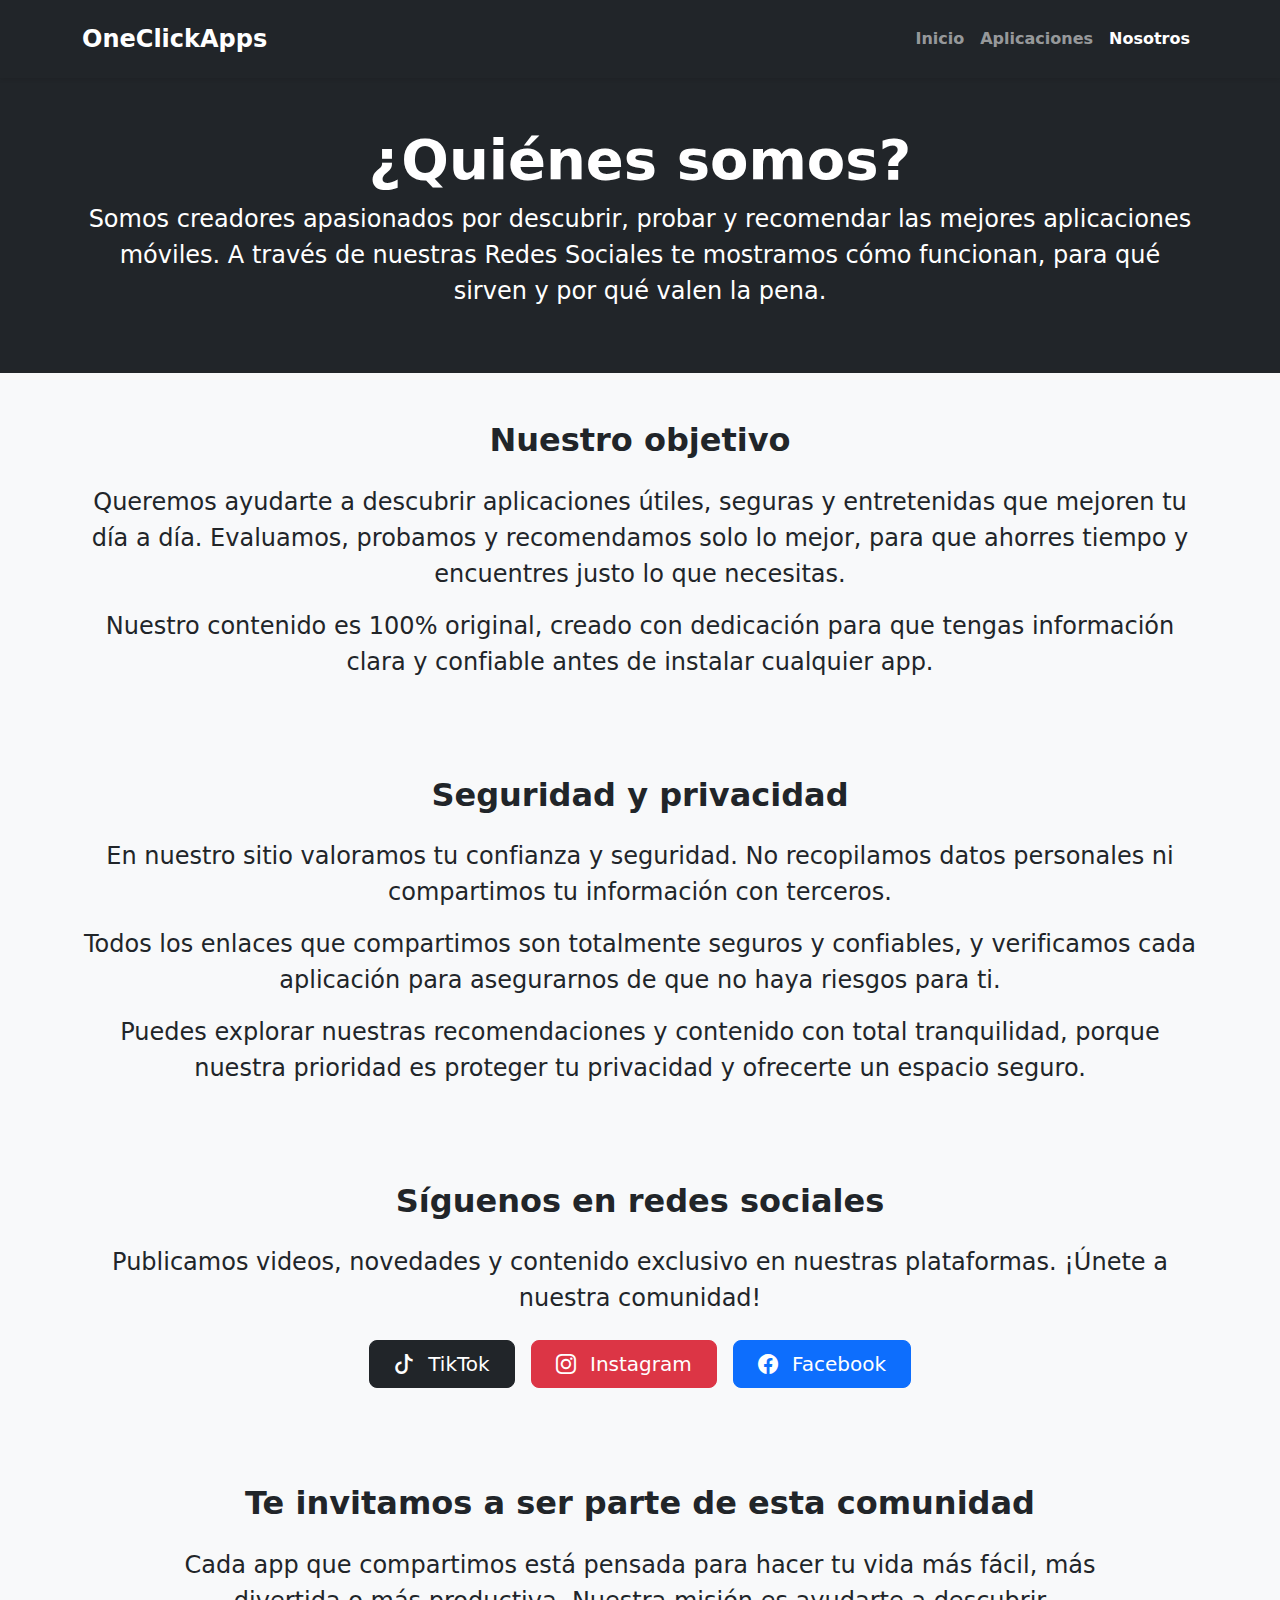
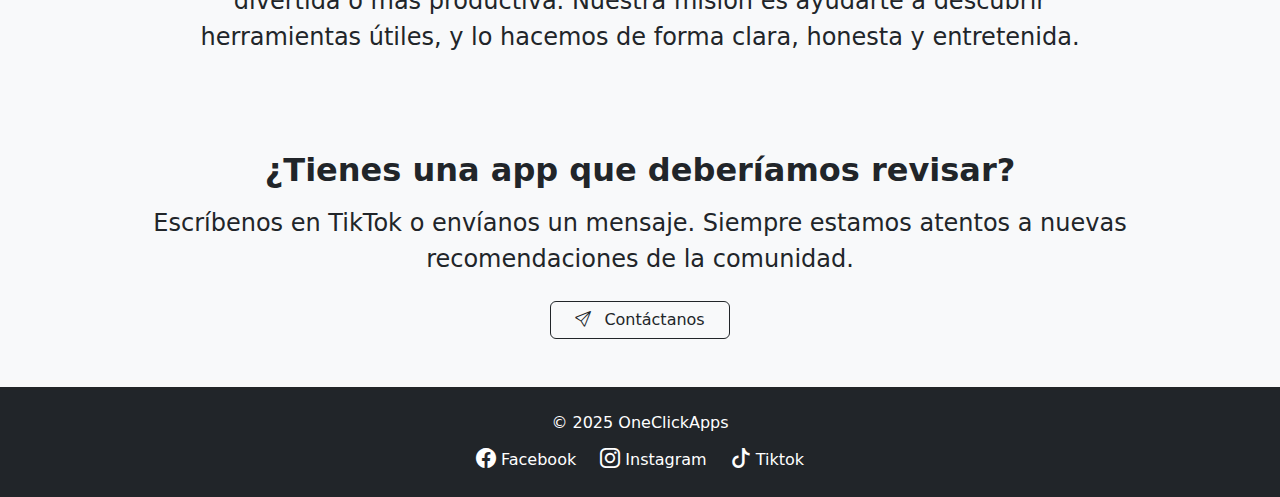
<file: nosotros.html>
<!DOCTYPE html>
<html lang="es">
  <head>
    <meta charset="utf-8" />
    <meta name="viewport" content="width=device-width, initial-scale=1" />
    <title>Quiénes Somos | OneClickApps</title>
    <link
      href="https://cdn.jsdelivr.net/npm/bootstrap@5.3.6/dist/css/bootstrap.min.css"
      rel="stylesheet"
    />
    <link
      href="https://cdn.jsdelivr.net/npm/bootstrap-icons@1.10.5/font/bootstrap-icons.css"
      rel="stylesheet"
    />
  </head>
  <body class="d-flex flex-column min-vh-100 bg-white text-dark">
    <nav class="navbar navbar-expand-lg navbar-dark bg-dark py-3 shadow-sm">
      <div class="container">
        <a class="navbar-brand fw-bold fs-4" href="index.html">OneClickApps</a>
        <button
          class="navbar-toggler"
          type="button"
          data-bs-toggle="collapse"
          data-bs-target="#navbarNav"
        >
          <span class="navbar-toggler-icon"></span>
        </button>
        <div class="collapse navbar-collapse" id="navbarNav">
          <ul class="navbar-nav ms-auto">
            <li class="nav-item">
              <a class="nav-link fw-semibold" href="index.html">Inicio</a>
            </li>
            <li class="nav-item">
              <a class="nav-link fw-semibold" href="aplicaciones.html"
                >Aplicaciones</a
              >
            </li>
            <li class="nav-item">
              <a class="nav-link active fw-semibold" href="nosotros.html"
                >Nosotros</a
              >
            </li>
          </ul>
        </div>
      </div>
    </nav>
    <main class="flex-grow-1">
      <!-- Sección principal -->
      <header class="bg-dark text-white text-center py-5">
        <div class="container">
          <h1 class="display-4 fw-bold">¿Quiénes somos?</h1>
          <p class="lead fw-light fs-4">
            Somos creadores apasionados por descubrir, probar y recomendar las
            mejores aplicaciones móviles. A través de nuestras
            <strong>Redes Sociales</strong>
            te mostramos cómo funcionan, para qué sirven y por qué valen la
            pena.
          </p>
        </div>
      </header>

      <!-- Nuestro objetivo -->
      <section class="bg-light text-center py-5">
        <div class="container">
          <h2 class="fw-bold mb-4 text-dark">Nuestro objetivo</h2>
          <p class="lead fs-4 mb-3">
            Queremos ayudarte a descubrir aplicaciones útiles, seguras y
            entretenidas que mejoren tu día a día. Evaluamos, probamos y
            recomendamos solo lo mejor, para que ahorres tiempo y encuentres
            justo lo que necesitas.
          </p>
          <p class="lead fs-4 mb-0">
            Nuestro contenido es 100% original, creado con dedicación para que
            tengas información clara y confiable antes de instalar cualquier
            app.
          </p>
        </div>
      </section>

      <!-- Seguridad y privacidad -->
      <section class="bg-light text-dark text-center py-5">
        <div class="container">
          <h2 class="fw-bold mb-4">Seguridad y privacidad</h2>
          <p class="lead fs-4 mb-3">
            En nuestro sitio valoramos tu confianza y seguridad. No recopilamos
            datos personales ni compartimos tu información con terceros.
          </p>
          <p class="lead fs-4 mb-3">
            Todos los enlaces que compartimos son totalmente seguros y
            confiables, y verificamos cada aplicación para asegurarnos de que no
            haya riesgos para ti.
          </p>
          <p class="lead fs-4 mb-0">
            Puedes explorar nuestras recomendaciones y contenido con total
            tranquilidad, porque nuestra prioridad es proteger tu privacidad y
            ofrecerte un espacio seguro.
          </p>
        </div>
      </section>

      <!-- Redes Sociales -->
      <section class="bg-body-tertiary py-5">
        <div class="container text-center">
          <h2 class="fw-bold mb-4">Síguenos en redes sociales</h2>
          <p class="lead fs-4 mb-4">
            Publicamos videos, novedades y contenido exclusivo en nuestras
            plataformas. ¡Únete a nuestra comunidad!
          </p>
          <div class="d-flex flex-wrap justify-content-center gap-3">
            <a
              href="https://www.tiktok.com/@marymarpalacios13?_t=ZM-8wuX08fLHM6&_r=1"
              target="_blank"
              class="btn btn-dark btn-lg px-4"
            >
              <i class="bi bi-tiktok me-2"></i> TikTok
            </a>
            <a
              href="https://www.instagram.com/marymarpalaciossp?igsh=eDFrcnBzOXppN2ow"
              target="_blank"
              class="btn btn-danger btn-lg px-4"
            >
              <i class="bi bi-instagram me-2"></i> Instagram
            </a>
            <a
              href="https://www.facebook.com/share/1L9aoDN4tT/?mibextid=wwXIfr"
              target="_blank"
              class="btn btn-primary btn-lg px-4"
            >
              <i class="bi bi-facebook me-2"></i> Facebook
            </a>
          </div>
        </div>
      </section>

      <!-- Sección invitación -->
      <section class="bg-light text-dark text-center py-5">
        <div class="container">
          <div class="row justify-content-center">
            <div class="col-md-10">
              <h2 class="fw-bold mb-4">
                Te invitamos a ser parte de esta comunidad
              </h2>
              <p class="lead fs-4 mb-0">
                Cada app que compartimos está pensada para hacer tu vida más
                fácil, más divertida o más productiva. Nuestra misión es
                ayudarte a descubrir herramientas útiles, y lo hacemos de forma
                clara, honesta y entretenida.
              </p>
            </div>
          </div>
        </div>
      </section>

      <!-- Sección final -->
      <section class="bg-light text-dark text-center py-5">
        <div class="container">
          <h4 class="fw-bold mb-3 fs-2">
            ¿Tienes una app que deberíamos revisar?
          </h4>
          <p class="lead fs-4 mb-4">
            Escríbenos en TikTok o envíanos un mensaje. Siempre estamos atentos
            a nuevas recomendaciones de la comunidad.
          </p>
          <a
            href="https://www.tiktok.com/@marymarpalacios13?_t=ZM-8wuX08fLHM6&_r=1"
            target="_blank"
            class="btn btn-outline-dark px-4"
          >
            <i class="bi bi-send me-2"></i> Contáctanos
          </a>
        </div>
      </section>
    </main>

    <!-- Footer -->
    <footer class="bg-dark text-white text-center py-4">
      <div class="container">
        <p class="mb-2">&copy; 2025 OneClickApps</p>
        <div class="d-flex justify-content-center gap-4">
          <a
            href="https://www.facebook.com/share/1L9aoDN4tT/?mibextid=wwXIfr"
            class="text-white text-decoration-none"
            target="_blank"
          >
            <i class="bi bi-facebook fs-5"></i> Facebook
          </a>
          <a
            href="https://www.instagram.com/marymarpalaciossp?igsh=eDFrcnBzOXppN2ow"
            class="text-white text-decoration-none"
            target="_blank"
          >
            <i class="bi bi-instagram fs-5"></i> Instagram
          </a>
          <a
            href="https://www.tiktok.com/@marymarpalacios13?_t=ZM-8wuX08fLHM6&_r=1"
            target="_blank"
            class="text-white text-decoration-none"
          >
            <i class="bi bi-tiktok fs-5"></i> Tiktok
          </a>
        </div>
      </div>
    </footer>

    <script src="https://cdn.jsdelivr.net/npm/bootstrap@5.3.6/dist/js/bootstrap.bundle.min.js"></script>
  </body>
</html>
</file>
